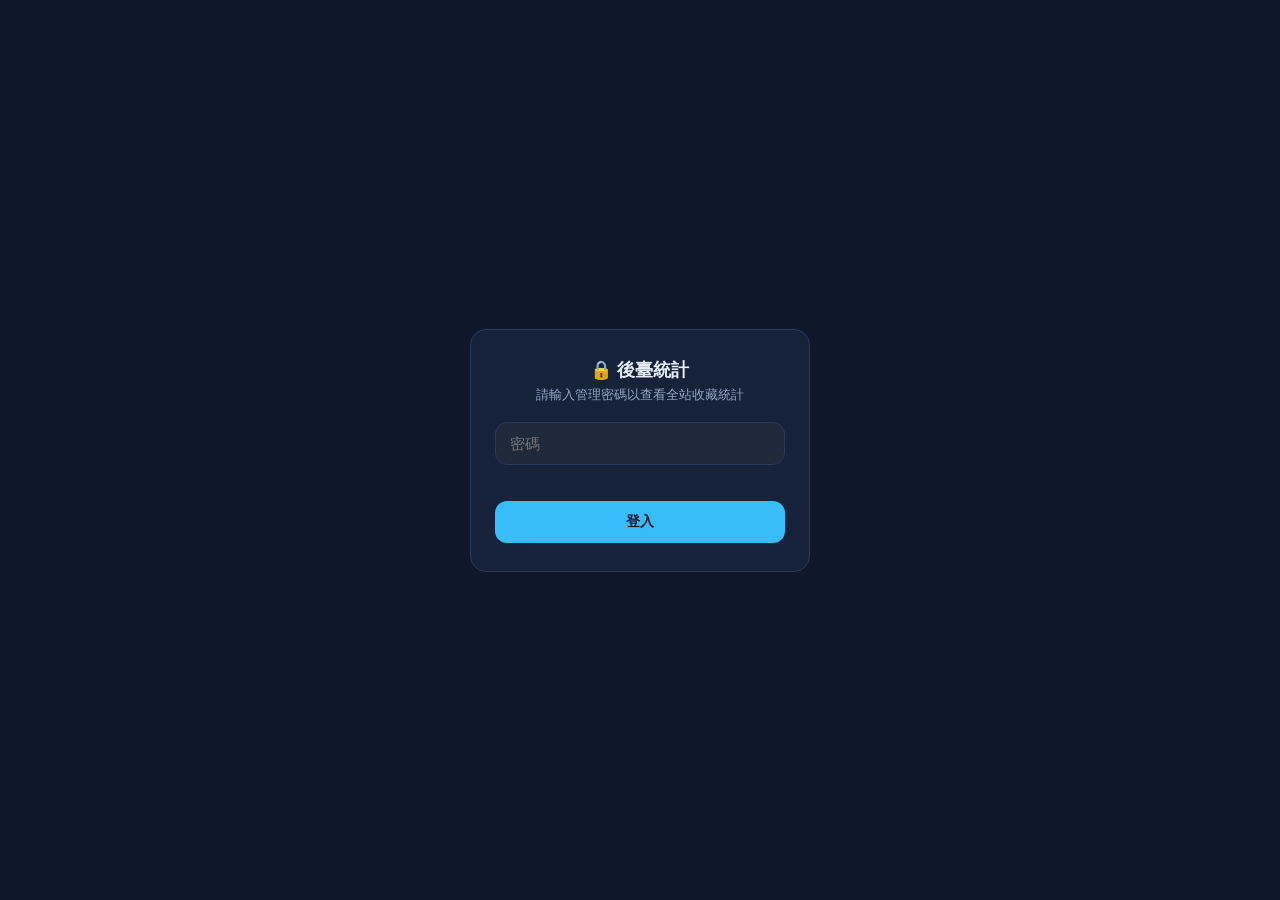
<file: admin.html>
<!DOCTYPE html>
<html lang="zh-Hant">
<head>
<meta charset="UTF-8" />
<meta name="viewport" content="width=device-width, initial-scale=1" />
<title>後臺統計 - 積木收藏本</title>
<style>
  :root {
    --bg: #0f172a;
    --bg-elevated: #1e293b;
    --card: #16213a;
    --border: #2a3958;
    --text: #e5edf9;
    --text-muted: #93a3c0;
    --accent: #38bdf8;
    --accent-2: #818cf8;
    --danger: #f87171;
    --success: #4ade80;
    --radius: 16px;
  }
  * { box-sizing: border-box; }
  html, body {
    margin: 0; min-height: 100%; background: var(--bg); color: var(--text);
    font-family: -apple-system, BlinkMacSystemFont, "Segoe UI", "PingFang TC", "Noto Sans TC", sans-serif;
  }
  .wrap { max-width: 960px; margin: 0 auto; padding: 20px 16px 60px; }

  /* ---------- 密碼登入畫面 ---------- */
  #gate {
    min-height: 100vh; display: flex; align-items: center; justify-content: center; padding: 20px;
  }
  .gate-card {
    background: var(--card); border: 1px solid var(--border); border-radius: var(--radius);
    padding: 28px 24px; width: 100%; max-width: 340px; text-align: center;
  }
  .gate-card h1 { font-size: 18px; margin: 0 0 4px; }
  .gate-card p { color: var(--text-muted); font-size: 13px; margin: 0 0 18px; }
  .gate-card input {
    width: 100%; background: var(--bg-elevated); border: 1px solid var(--border); color: var(--text);
    padding: 12px 14px; border-radius: 12px; font-size: 15px; margin-bottom: 12px;
  }
  .gate-card button {
    width: 100%; background: var(--accent); color: #0f172a; border: none; border-radius: 12px;
    padding: 12px 18px; font-weight: 700; font-size: 14px; cursor: pointer;
  }
  .gate-error { color: var(--danger); font-size: 13px; margin: -4px 0 12px; min-height: 16px; }

  /* ---------- 主畫面 ---------- */
  header.topbar {
    display: flex; align-items: center; justify-content: space-between; margin-bottom: 20px; gap: 10px;
  }
  header.topbar h1 { font-size: 19px; margin: 0; }
  header.topbar .actions { display: flex; gap: 8px; }
  header.topbar button {
    background: var(--bg-elevated); border: 1px solid var(--border); color: var(--text);
    padding: 8px 14px; border-radius: 10px; font-size: 13px; cursor: pointer;
  }

  .card { background: var(--card); border: 1px solid var(--border); border-radius: var(--radius); padding: 16px; margin-bottom: 18px; }
  .card h2 { font-size: 14px; margin: 0 0 12px; color: var(--text-muted); font-weight: 700; }

  .stat-grid { display: grid; grid-template-columns: repeat(auto-fit, minmax(140px, 1fr)); gap: 12px; margin-bottom: 18px; }
  .stat-tile {
    background: linear-gradient(135deg, #0ea5e9, #6366f1); border-radius: var(--radius);
    padding: 16px; color: white;
  }
  .stat-tile.alt { background: linear-gradient(135deg, #6366f1, #a855f7); }
  .stat-tile .lbl { font-size: 12px; opacity: .9; font-weight: 600; }
  .stat-tile .val { font-size: 24px; font-weight: 800; margin-top: 4px; }

  .cond-row { display: flex; gap: 12px; }
  .cond-box { flex: 1; background: var(--bg-elevated); border-radius: 12px; padding: 14px; }
  .cond-box .cb-top { display: flex; justify-content: space-between; align-items: center; margin-bottom: 8px; }
  .cond-box .cb-title { font-size: 13px; font-weight: 700; }
  .cond-box .cb-title.new { color: var(--success); }
  .cond-box .cb-title.used { color: var(--accent-2); }
  .cond-box .cb-num { font-size: 12px; color: var(--text-muted); }
  .cond-bar-track { height: 8px; border-radius: 999px; background: var(--card); overflow: hidden; }
  .cond-bar-fill { height: 100%; border-radius: 999px; }
  .cond-bar-fill.new { background: var(--success); }
  .cond-bar-fill.used { background: var(--accent-2); }

  .rank-list, .user-list { display: flex; flex-direction: column; gap: 8px; }
  .rank-row, .user-row {
    display: flex; align-items: center; gap: 12px; background: var(--bg-elevated); border-radius: 12px; padding: 10px;
  }
  .rank-idx { width: 22px; text-align: center; font-weight: 800; color: var(--text-muted); font-size: 13px; flex-shrink: 0; }
  .rank-row img, .user-row .avatar {
    width: 40px; height: 40px; object-fit: contain; background: #fff; border-radius: 8px; flex-shrink: 0;
  }
  .user-row .avatar { object-fit: cover; border-radius: 50%; }
  .row-text { flex: 1; min-width: 0; }
  .row-title { font-size: 13px; font-weight: 600; white-space: nowrap; overflow: hidden; text-overflow: ellipsis; }
  .row-sub { font-size: 11px; color: var(--text-muted); }
  .row-metric { text-align: right; flex-shrink: 0; }
  .row-metric .m-num { font-size: 14px; font-weight: 700; color: var(--accent); }
  .row-metric .m-lbl { font-size: 10px; color: var(--text-muted); }
  .user-row { cursor: pointer; }
  .user-row:active { border: 1px solid var(--accent); }

  .empty-hint { color: var(--text-muted); font-size: 13px; text-align: center; padding: 20px 0; }
  .loading-hint { color: var(--text-muted); font-size: 13px; text-align: center; padding: 40px 0; }

  /* ---------- 使用者明細 modal ---------- */
  .modal-overlay {
    position: fixed; inset: 0; background: rgba(0,0,0,.6); z-index: 200;
    display: flex; align-items: center; justify-content: center; padding: 16px;
  }
  .modal-overlay.hidden { display: none; }
  .modal-sheet {
    width: 100%; max-width: 480px; max-height: 82vh; overflow-y: auto;
    background: var(--card); border: 1px solid var(--border); border-radius: var(--radius); padding: 20px;
  }
  .modal-sheet h3 { margin: 0 0 4px; font-size: 16px; }
  .modal-sheet .muted { color: var(--text-muted); font-size: 12px; margin-bottom: 14px; }
  .detail-item {
    display: flex; align-items: center; gap: 10px; background: var(--bg-elevated); border-radius: 10px;
    padding: 8px; margin-bottom: 6px;
  }
  .detail-item img { width: 36px; height: 36px; object-fit: contain; background: #fff; border-radius: 6px; }
  .detail-item .di-text { flex: 1; min-width: 0; font-size: 12px; }
  .detail-item .di-title { font-weight: 600; white-space: nowrap; overflow: hidden; text-overflow: ellipsis; }
  .detail-item .di-sub { color: var(--text-muted); }
  .di-badge { font-size: 10px; font-weight: 700; padding: 1px 7px; border-radius: 999px; }
  .di-badge.new { background: rgba(74,222,128,.18); color: var(--success); }
  .di-badge.used { background: rgba(129,140,248,.2); color: var(--accent-2); }
  .modal-close {
    width: 100%; margin-top: 12px; background: var(--bg-elevated); border: 1px solid var(--border); color: var(--text);
    padding: 10px; border-radius: 10px; font-size: 13px; cursor: pointer;
  }

  .hidden { display: none !important; }
</style>
</head>
<body>

<div id="gate">
  <div class="gate-card">
    <h1>🔒 後臺統計</h1>
    <p>請輸入管理密碼以查看全站收藏統計</p>
    <input id="pwInput" type="password" placeholder="密碼" autocomplete="off" />
    <div class="gate-error" id="pwError"></div>
    <button id="pwSubmit">登入</button>
  </div>
</div>

<div id="dashboard" class="wrap hidden">
  <header class="topbar">
    <h1>📊 後臺統計</h1>
    <div class="actions">
      <button id="refreshBtn">🔄 重新整理</button>
      <button id="logoutBtn">登出</button>
    </div>
  </header>

  <div id="loadingHint" class="loading-hint">載入中...</div>
  <div id="dashContent" class="hidden">

    <div class="stat-grid" id="statGrid"></div>

    <div class="card">
      <h2>新舊狀態分布</h2>
      <div class="cond-row" id="condRow"></div>
    </div>

    <div class="card">
      <h2>熱門排行（依總數量）</h2>
      <div class="rank-list" id="rankList"></div>
      <p class="empty-hint hidden" id="rankEmpty">目前還沒有任何收藏資料</p>
    </div>

    <div class="card">
      <h2>使用者列表</h2>
      <div class="user-list" id="userList"></div>
      <p class="empty-hint hidden" id="userEmpty">目前還沒有任何使用者</p>
    </div>

  </div>
</div>

<div id="userModal" class="modal-overlay hidden">
  <div class="modal-sheet">
    <h3 id="modalUserName"></h3>
    <p class="muted" id="modalUserSub"></p>
    <div id="modalItems"></div>
    <button class="modal-close" id="modalCloseBtn">關閉</button>
  </div>
</div>

<script>
(function () {
  const STORAGE_KEY = "lego_admin_pw";
  const gate = document.getElementById("gate");
  const dashboard = document.getElementById("dashboard");
  const pwInput = document.getElementById("pwInput");
  const pwError = document.getElementById("pwError");
  const pwSubmit = document.getElementById("pwSubmit");
  const loadingHint = document.getElementById("loadingHint");
  const dashContent = document.getElementById("dashContent");

  const TYPE_LABEL = { set: "組合", part: "零件", minifig: "人偶" };
  const fmtInt = (n) => Number(n || 0).toLocaleString("zh-Hant");
  const fmtMoney = (n) => "NT$ " + Math.round(Number(n || 0)).toLocaleString("zh-Hant");

  async function callApi(params) {
    const pw = sessionStorage.getItem(STORAGE_KEY) || "";
    const qs = params ? "?" + new URLSearchParams(params).toString() : "";
    const res = await fetch("/api/admin/stats" + qs, { headers: { "x-admin-password": pw } });
    if (res.status === 401) throw new Error("UNAUTHORIZED");
    if (!res.ok) throw new Error("HTTP_" + res.status);
    return res.json();
  }

  async function tryLogin(password) {
    sessionStorage.setItem(STORAGE_KEY, password);
    try {
      const data = await callApi();
      showDashboard(data);
    } catch (e) {
      sessionStorage.removeItem(STORAGE_KEY);
      pwError.textContent = e.message === "UNAUTHORIZED" ? "密碼錯誤，請再試一次" : "連線失敗，請稍後再試";
    }
  }

  pwSubmit.addEventListener("click", () => {
    const pw = pwInput.value.trim();
    if (!pw) return;
    pwError.textContent = "";
    tryLogin(pw);
  });
  pwInput.addEventListener("keydown", (e) => { if (e.key === "Enter") pwSubmit.click(); });

  document.getElementById("logoutBtn").addEventListener("click", () => {
    sessionStorage.removeItem(STORAGE_KEY);
    dashboard.classList.add("hidden");
    gate.classList.remove("hidden");
    pwInput.value = "";
    pwInput.focus();
  });

  document.getElementById("refreshBtn").addEventListener("click", async () => {
    dashContent.classList.add("hidden");
    loadingHint.classList.remove("hidden");
    try {
      const data = await callApi();
      renderDashboard(data);
    } catch (e) {
      loadingHint.textContent = "載入失敗，請重新整理頁面再試一次";
    }
  });

  function showDashboard(data) {
    gate.classList.add("hidden");
    dashboard.classList.remove("hidden");
    renderDashboard(data);
  }

  function renderDashboard(data) {
    loadingHint.classList.add("hidden");
    dashContent.classList.remove("hidden");

    const t = data.totals || {};
    document.getElementById("statGrid").innerHTML = `
      <div class="stat-tile"><div class="lbl">總使用者數</div><div class="val">${fmtInt(t.total_users)}</div></div>
      <div class="stat-tile alt"><div class="lbl">有收藏的使用者</div><div class="val">${fmtInt(t.active_users)}</div></div>
      <div class="stat-tile"><div class="lbl">收藏項目數</div><div class="val">${fmtInt(t.total_entries)}</div></div>
      <div class="stat-tile alt"><div class="lbl">總收藏數量</div><div class="val">${fmtInt(t.total_quantity)}</div></div>
      <div class="stat-tile"><div class="lbl">全站總價值</div><div class="val">${fmtMoney(t.total_value)}</div></div>
    `;

    renderCondition(data.condition || []);
    renderRanking(data.ranking || []);
    renderUsers(data.users || []);
  }

  function renderCondition(rows) {
    const newRow = rows.find((r) => r.condition === "new") || { qty: 0, entries: 0 };
    const usedRow = rows.find((r) => r.condition === "used") || { qty: 0, entries: 0 };
    const total = (newRow.qty || 0) + (usedRow.qty || 0);
    const pctNew = total > 0 ? Math.round(((newRow.qty || 0) / total) * 100) : 0;
    const pctUsed = total > 0 ? 100 - pctNew : 0;

    document.getElementById("condRow").innerHTML = `
      <div class="cond-box">
        <div class="cb-top"><span class="cb-title new">✨ 全新</span><span class="cb-num">${fmtInt(newRow.qty)} 件（${pctNew}%）</span></div>
        <div class="cond-bar-track"><div class="cond-bar-fill new" style="width:${pctNew}%"></div></div>
      </div>
      <div class="cond-box">
        <div class="cb-top"><span class="cb-title used">🔧 二手</span><span class="cb-num">${fmtInt(usedRow.qty)} 件（${pctUsed}%）</span></div>
        <div class="cond-bar-track"><div class="cond-bar-fill used" style="width:${pctUsed}%"></div></div>
      </div>
    `;
  }

  function renderRanking(rows) {
    const list = document.getElementById("rankList");
    const empty = document.getElementById("rankEmpty");
    if (!rows.length) {
      list.innerHTML = "";
      empty.classList.remove("hidden");
      return;
    }
    empty.classList.add("hidden");
    list.innerHTML = rows.map((r, i) => `
      <div class="rank-row">
        <div class="rank-idx">${i + 1}</div>
        <img src="${r.image_url || ""}" alt="" onerror="this.style.visibility='hidden'" />
        <div class="row-text">
          <div class="row-title">${escapeHtml(r.name || r.item_ref)}</div>
          <div class="row-sub">${TYPE_LABEL[r.item_type] || r.item_type} · #${escapeHtml(r.item_ref)} · ${r.owners} 人收藏</div>
        </div>
        <div class="row-metric">
          <div class="m-num">${fmtInt(r.total_qty)}</div>
          <div class="m-lbl">件</div>
        </div>
      </div>
    `).join("");
  }

  function renderUsers(rows) {
    const list = document.getElementById("userList");
    const empty = document.getElementById("userEmpty");
    if (!rows.length) {
      list.innerHTML = "";
      empty.classList.remove("hidden");
      return;
    }
    empty.classList.add("hidden");
    list.innerHTML = rows.map((u) => `
      <div class="user-row" data-user-id="${u.id}">
        <img class="avatar" src="${u.picture || ""}" alt="" onerror="this.style.visibility='hidden'" />
        <div class="row-text">
          <div class="row-title">${escapeHtml(u.name || u.email || "未命名使用者")}</div>
          <div class="row-sub">${escapeHtml(u.email || "")} · ${u.entry_count} 筆收藏</div>
        </div>
        <div class="row-metric">
          <div class="m-num">${fmtInt(u.total_qty)}</div>
          <div class="m-lbl">${fmtMoney(u.total_value)}</div>
        </div>
      </div>
    `).join("");

    list.querySelectorAll(".user-row").forEach((el) => {
      el.addEventListener("click", () => openUserDetail(el.getAttribute("data-user-id")));
    });
  }

  async function openUserDetail(userId) {
    const modal = document.getElementById("userModal");
    const nameEl = document.getElementById("modalUserName");
    const subEl = document.getElementById("modalUserSub");
    const itemsEl = document.getElementById("modalItems");
    nameEl.textContent = "載入中...";
    subEl.textContent = "";
    itemsEl.innerHTML = "";
    modal.classList.remove("hidden");

    try {
      const data = await callApi({ user_id: userId });
      if (data.error) {
        nameEl.textContent = "找不到使用者";
        return;
      }
      nameEl.textContent = data.user.name || data.user.email || "未命名使用者";
      subEl.textContent = `${data.user.email || ""} · 共 ${data.items.length} 筆收藏`;
      if (!data.items.length) {
        itemsEl.innerHTML = `<p class="empty-hint">這位使用者還沒有收藏任何東西</p>`;
        return;
      }
      itemsEl.innerHTML = data.items.map((it) => `
        <div class="detail-item">
          <img src="${it.image_url || ""}" alt="" onerror="this.style.visibility='hidden'" />
          <div class="di-text">
            <div class="di-title">${escapeHtml(it.name || it.item_ref)}</div>
            <div class="di-sub">${TYPE_LABEL[it.item_type] || it.item_type} · #${escapeHtml(it.item_ref)} · x${it.quantity}${it.value_amount != null ? " · " + fmtMoney(it.value_amount) : ""}</div>
          </div>
          <span class="di-badge ${it.condition}">${it.condition === "used" ? "二手" : "全新"}</span>
        </div>
      `).join("");
    } catch (e) {
      nameEl.textContent = "載入失敗";
    }
  }

  document.getElementById("modalCloseBtn").addEventListener("click", () => {
    document.getElementById("userModal").classList.add("hidden");
  });

  function escapeHtml(s) {
    return String(s == null ? "" : s).replace(/[&<>"']/g, (c) => ({
      "&": "&amp;", "<": "&lt;", ">": "&gt;", '"': "&quot;", "'": "&#39;",
    }[c]));
  }

  // 若之前已登入過（同分頁 session 內），自動載入
  const savedPw = sessionStorage.getItem(STORAGE_KEY);
  if (savedPw) {
    callApi().then(showDashboard).catch(() => {
      sessionStorage.removeItem(STORAGE_KEY);
    });
  }
})();
</script>

</body>
</html>
</file>
